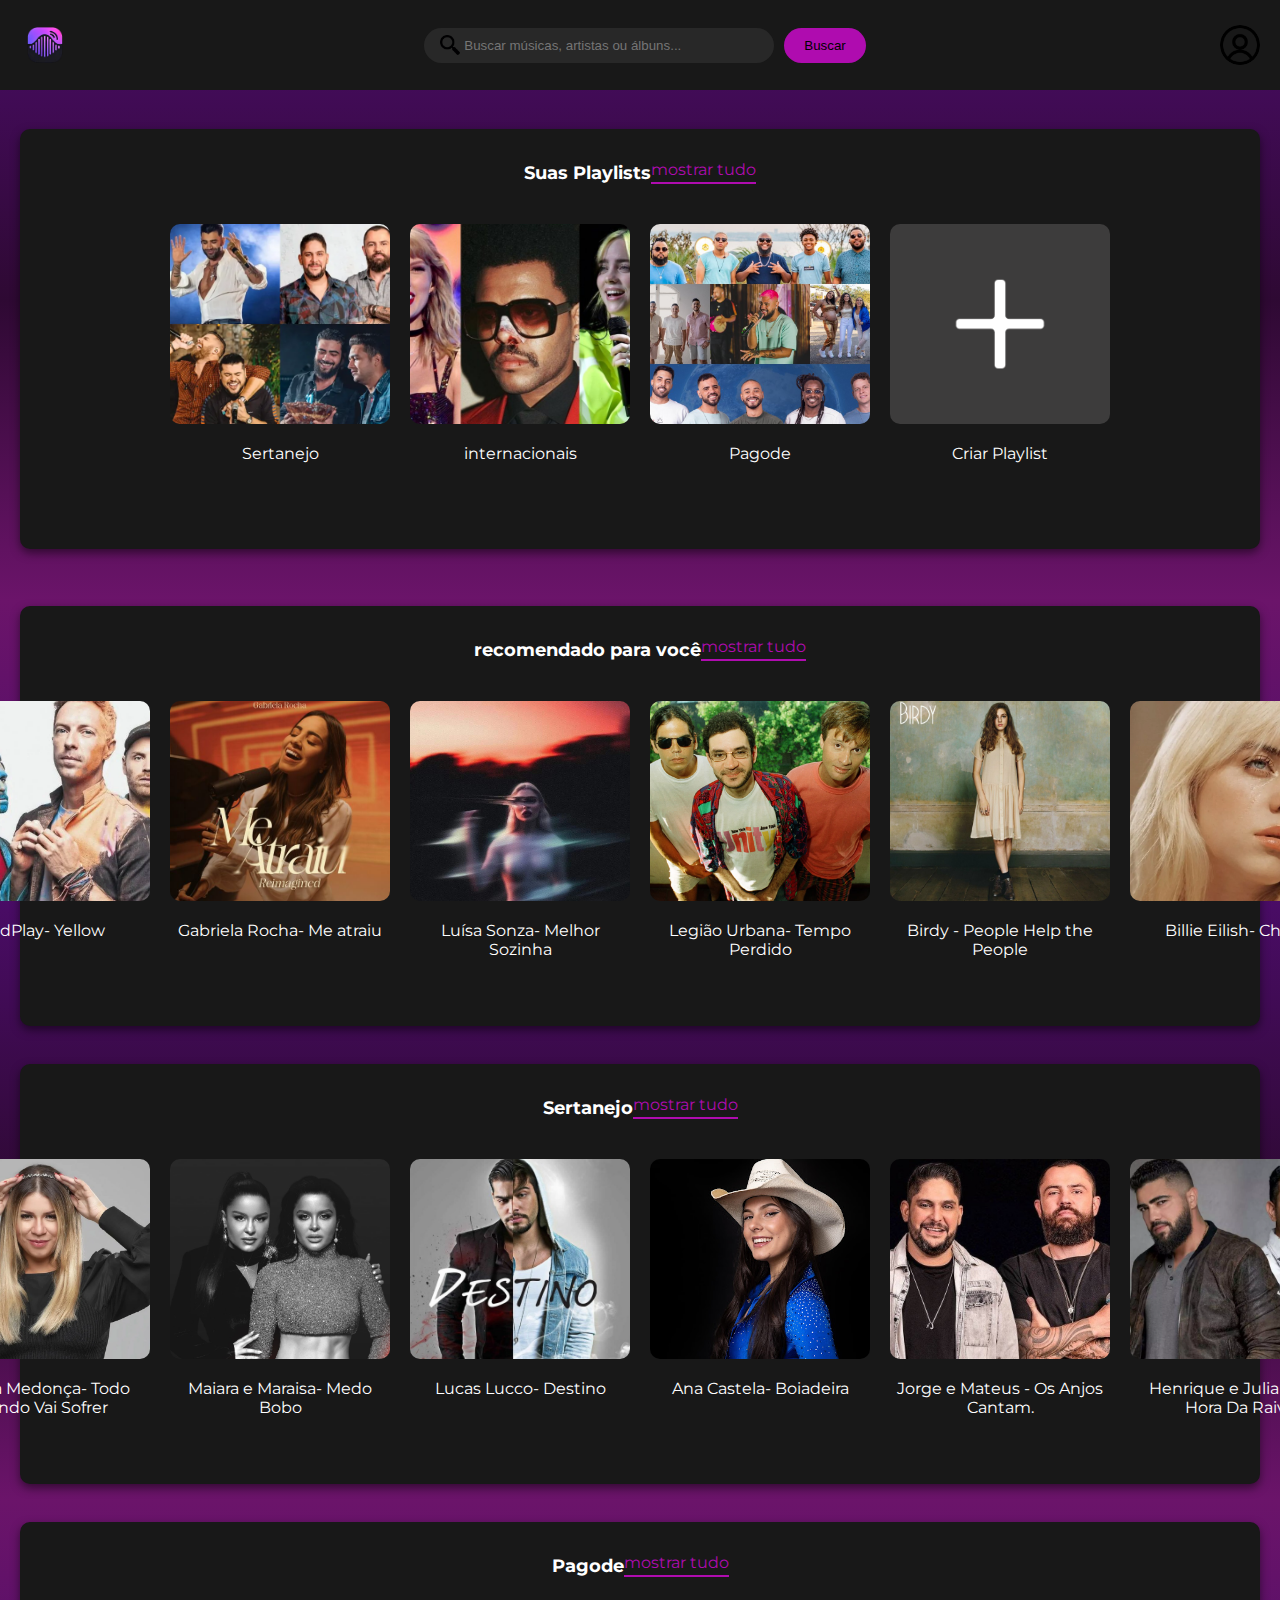
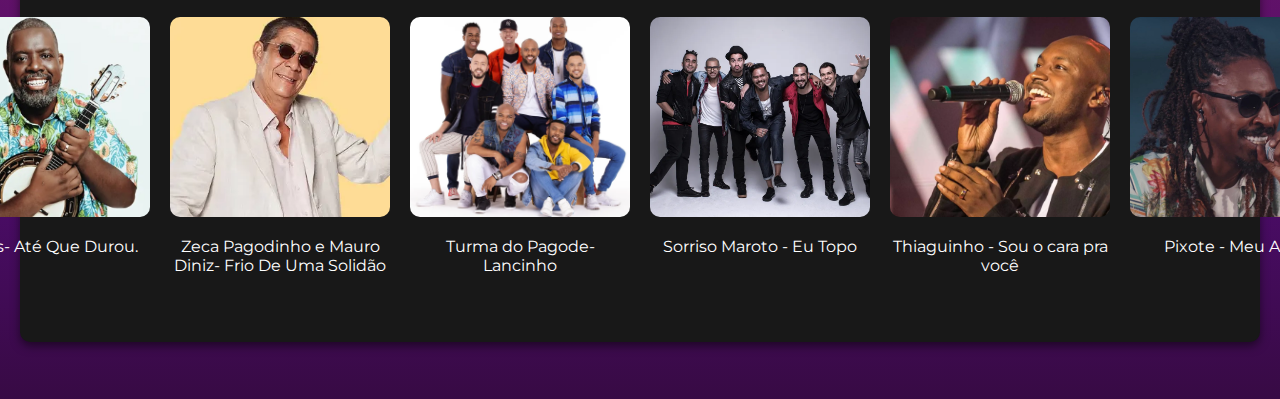
<file: testeSpotify/home.html>
<!DOCTYPE html>
<html lang="pt-br">
<head>
    <meta charset="UTF-8">
    <meta name="viewport" content="width=device-width, initial-scale=1.0">
    <title>Sonora - Home</title>
    <link rel="stylesheet" href="./styles/home.css">
    <link href="https://fonts.googleapis.com/css2?family=Montserrat:wght@400;600&display=swap" rel="stylesheet">
    <script src="./scripts/script.js"></script>
</head>
<body>
    <header>
        <img src="./imagens/unnamed.png" alt="Logo Sonora" class="logo">
        <div class="search-container">
            <button class="search-icon-button">
                <img src="./imagens/lupaCerta.png" alt="Lupa" class="search-icon">
            </button>
            <input type="text" placeholder="Buscar músicas, artistas ou álbuns...">
            <button class="search-button">Buscar</button>
        </div>
        
        <img id="icone_de_perfil" src="./imagens/iiicone.png" alt="Ícone de Perfil" class="profile-icon">
    </header>
    <br>
    
    <main>
        <div id="containe_musica">
            <div class="section-header">
                <h1>Suas Playlists</h1>
                <h1 class="mostrar-tudo">mostrar tudo</h1>
            </div>
            <section class="music-grid" id="musicGrid">
                <div class="music-grid"> <!-- Removendo o id do segundo music-grid -->
                    <div class="music-item">
                        <img src="./imagens/Playlist Sertaneja.webp" alt="Música 1" class="music-image">
                        <p class="music-title">Sertanejo</p>
                    </div>
                    <div class="music-item">
                        <img src="./imagens/internacionais.jpg" alt="Música 2" class="music-image">
                        <p class="music-title">internacionais</p>
                    </div>
                    <div class="music-item">
                        <img src="./imagens/pagode.jpg" alt="Música 3" class="music-image">
                        <p class="music-title">Pagode</p>
                    </div>
                    <div class="music-item" onclick="abrirCriarPlaylist()">
                        <img  src="./imagens/mais_certo.png" alt="Criar Playlist" class="music-image">
                        <p class="music-title">Criar Playlist</p>
                    </div>

                    
                </div>
        </div>
        <br>
        <br>
        <br>
        <div id="containe_musica">
            <div class="section-header">
                <h1>recomendado para você</h1>
                <h1 class="mostrar-tudo">mostrar tudo</h1>
            </div>
            <section class="music-grid" id="musicGrid">
                <div class="music-grid"> <!-- Removendo o id do segundo music-grid -->
                    <div class="music-item">
                        <img src="./imagens/coldplay.webp" alt="Música 1" class="music-image">
                        <p class="music-title">ColdPlay- Yellow</p>
                    </div>
                    <div class="music-item">
                        <img src="./imagens/me atraiu.jpg" alt="Música 2" class="music-image">
                        <p class="music-title">Gabriela Rocha- Me atraiu</p>
                    </div>
                    <div class="music-item">
                        <img src="./imagens/luiza sonza.jpg" alt="Música 3" class="music-image">
                        <p class="music-title">Luísa Sonza- Melhor Sozinha</p>
                    </div>
                    <div class="music-item">
                        <img src="./imagens/legiao urbana.jpg" alt="Música 4" class="music-image">
                        <p class="music-title">Legião Urbana- Tempo Perdido</p>
                    </div>
                    <div class="music-item">
                        <img src="./imagens/birdy.jpg" alt="Música 5" class="music-image">
                        <p class="music-title">Birdy - People Help the People</p>
                    </div>
                    <div class="music-item">
                        <img src="./imagens/billie.webp" alt="Música 6" class="music-image">
                        <p class="music-title">Billie Eilish- Chihiro</p>
                    </div>
                </div>
        </div>
        <br> 
        <br>

    
        <div id="containe_musica_sertaneja">
            <div class="section-header">
                <h1>Sertanejo</h1>
                <h1 class="mostrar-tudo">mostrar tudo</h1>
            </div>
            <section class="music-grid" id="musicGrid">
                <div class="carousel-container">
        
                    <div class="music-grid"> <!-- Removendo o id do segundo music-grid -->
                        <div class="music-item">
                            <img src="./imagens/marilia medonça.webp" alt="Música 1" class="music-image">
                            <p class="music-title">Marilia Medonça- Todo Mundo Vai Sofrer</p>
                        </div>
                        <div class="music-item">
                            <img src="./imagens/maiara e maraisa.jpg" alt="Música 2" class="music-image">
                            <p class="music-title">Maiara e Maraisa- Medo Bobo</p>
                        </div>
                        <div class="music-item">
                            <img src="./imagens/lucas lucco.jpg" alt="Música 3" class="music-image">
                            <p class="music-title">Lucas Lucco- Destino</p>
                        </div>
                        <div class="music-item">
                            <img src="./imagens/Ana castelaa.jpg" alt="Música 4" class="music-image">
                            <p class="music-title">Ana Castela- Boiadeira</p>
                        </div>
                        <div class="music-item">
                            <img src="./imagens/jorge e matheus.jpg" alt="Música 5" class="music-image">
                            <p class="music-title">Jorge e Mateus - Os Anjos Cantam.</p>
                        </div>
                        <div class="music-item">
                            <img src="./imagens/Henrique e Juliano.webp" alt="Música 6" class="music-image">
                            <p class="music-title">Henrique e Juliano- Na Hora Da Raiva</p>
                        </div>
                    </div>
                </div>
        </div>
        <br> 
        <br>

        <div id="containe_musica_pagode">
            <div class="section-header">
                <h1>Pagode</h1>
                <h1 class="mostrar-tudo">mostrar tudo</h1>
            </div>
            <section class="music-grid" id="musicGrid">
                <div class="carousel-container">
        
                    <div class="music-grid"> <!-- Removendo o id do segundo music-grid -->
                        <div class="music-item">
                            <img src="./imagens/pericles.jpg" alt="Música 1" class="music-image">
                            <p class="music-title">Pericles- Até Que Durou.</p>
                        </div>
                        <div class="music-item">
                            <img src="./imagens/download.webp" alt="Música 2" class="music-image">
                            <p class="music-title">Zeca Pagodinho e Mauro Diniz- Frio De Uma Solidão</p>
                        </div>
                        <div class="music-item">
                            <img src="./imagens/Turma do pagode.webp" alt="Música 3" class="music-image">
                            <p class="music-title">Turma do Pagode- Lancinho</p>
                        </div>
                        <div class="music-item">
                            <img src="./imagens/soorriso maroto.webp" alt="Música 4" class="music-image">
                            <p class="music-title">Sorriso Maroto - Eu Topo</p>
                        </div>
                        <div class="music-item">
                            <img src="./imagens/thiaguinho.webp" alt="Música 5" class="music-image">
                            <p class="music-title">Thiaguinho - Sou o cara pra você</p>
                        </div>
                        <div class="music-item">
                            <img src="./imagens/pixote.jpg" alt="Música 6" class="music-image">
                            <p class="music-title">Pixote - Meu Amor.</p>
                        </div>
                    </div>
                </div>
        </div>
        <br>
        <br>
        <br>
        

    
    </main>



    
    
    
</body>
</html>
</file>
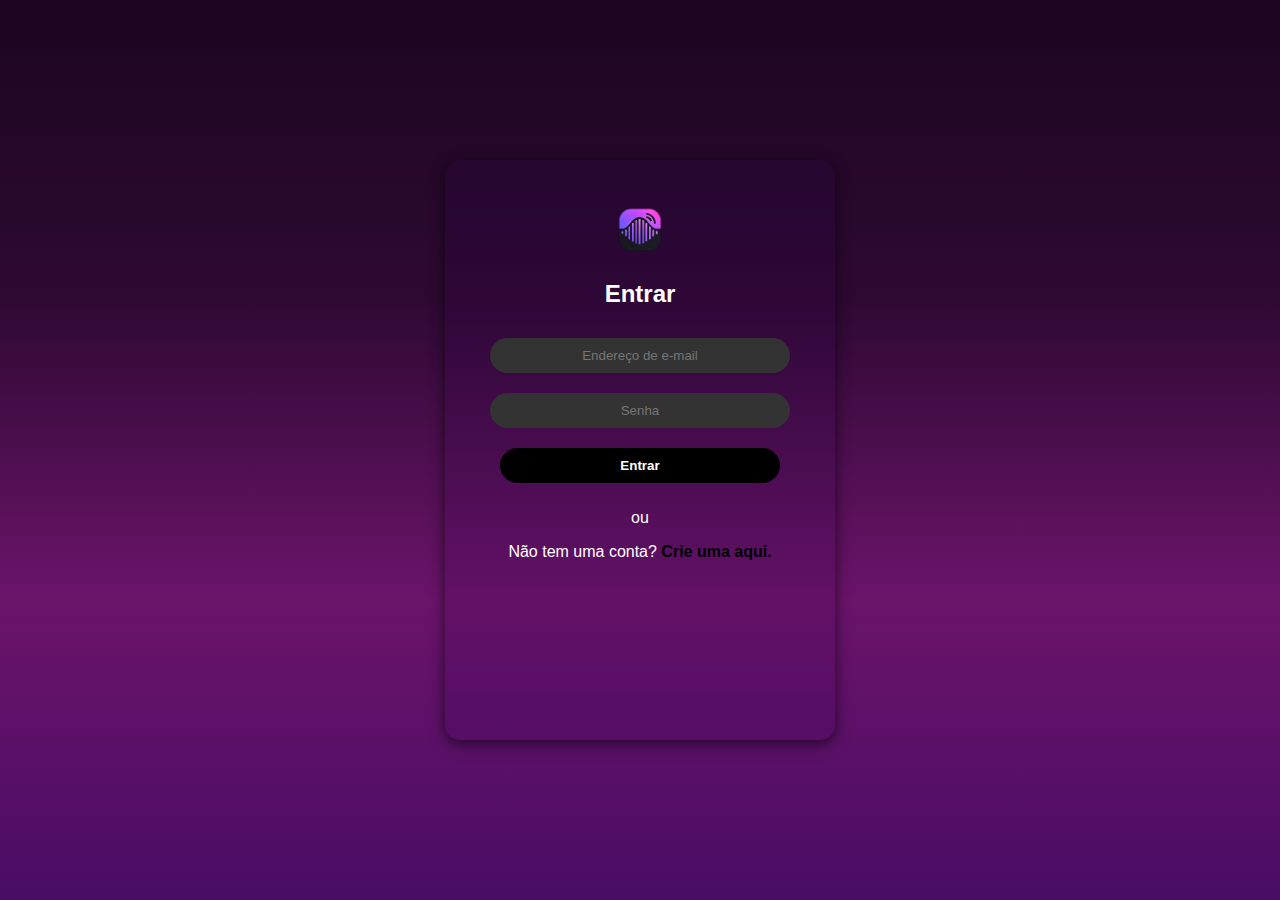
<file: testeSpotify/indexlogin.html>
<!DOCTYPE html>
<html lang="pt-br">
<head>
    <meta charset="UTF-8">
    <meta name="viewport" content="width=device-width, initial-scale=1.0">
    <title>Login</title>
    <link rel="stylesheet" href="./styles/login.css">
</head>
<body>
    <div class="container">
        <div id="logoSonora">
            <img src="./imagens/unnamed.png" alt="Logo Sonora">
        </div>
        <h1>Entrar</h1>
        <input id="loginEmail" type="email" placeholder="Endereço de e-mail">
        <input id="loginPassword" type="password" placeholder="Senha">
        <button class="button" onclick="login()">Entrar</button>
        <p>ou</p>
        <!-- Outros elementos omitidos -->
        <div class="register-link">
            <p>Não tem uma conta? <a href="indexregistro.html">Crie uma aqui.</a></p>
        </div>
    </div>

    <script>
        function login() {
            const loginEmail = document.getElementById('loginEmail').value;
            const loginPassword = document.getElementById('loginPassword').value;

            // Recupera os dados do localStorage
            const storedEmail = localStorage.getItem('email');
            const storedPassword = localStorage.getItem('password');

            // Verifica se o email e a senha correspondem
            if (loginEmail === storedEmail && loginPassword === storedPassword) {
                alert('Login bem-sucedido!');
                // Redireciona para a página principal ou dashboard
                window.location.href = 'home.html';
            } else {
                alert('E-mail ou senha incorretos.');
            }
        }
    </script>
</body>
</html>
</file>
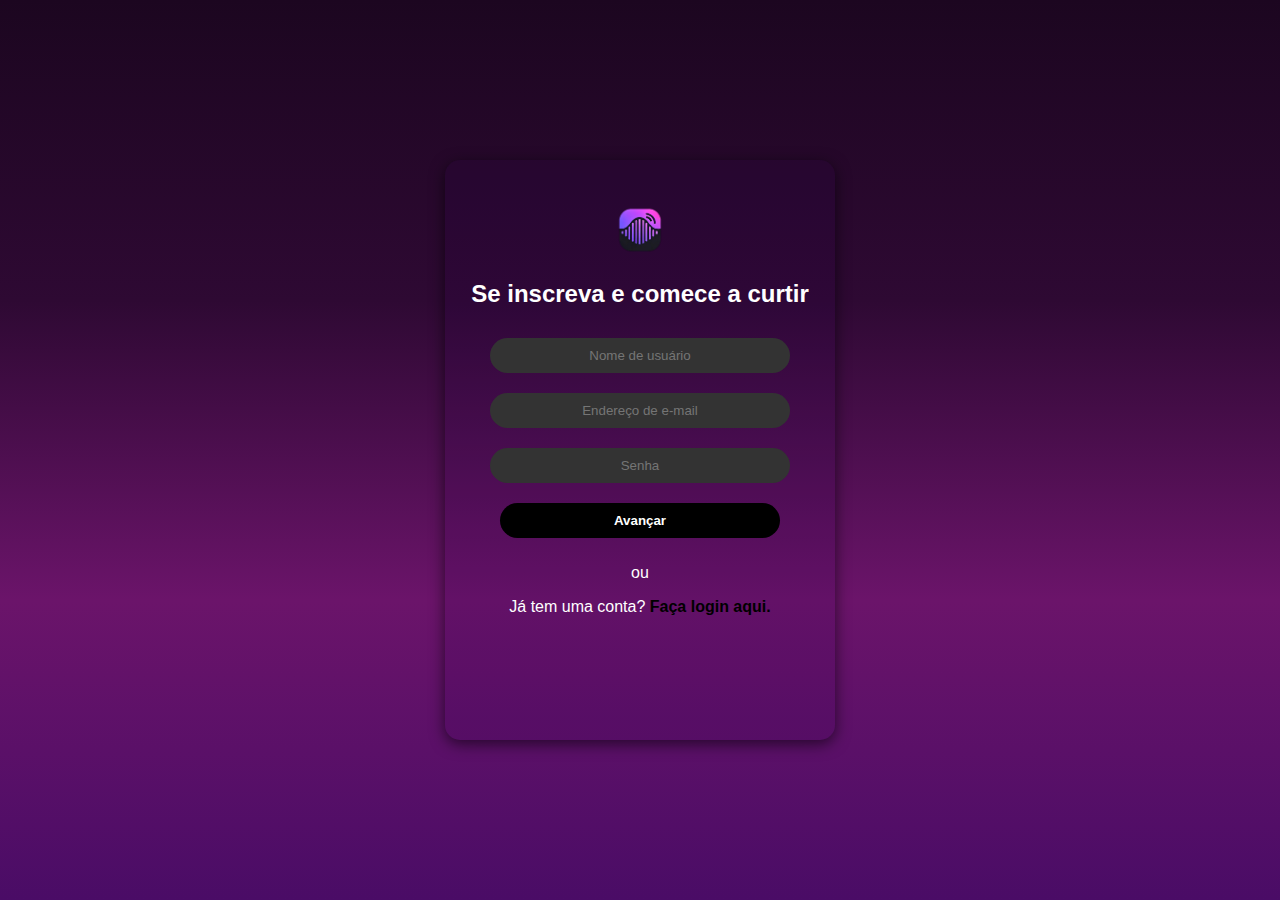
<file: testeSpotify/indexregistro.html>
<!DOCTYPE html>
<html lang="pt-br">
<head>
    <meta charset="UTF-8">
    <meta name="viewport" content="width=device-width, initial-scale=1.0">
    <title>Registro</title>
    <link rel="stylesheet" href="./styles/registro.css">
</head>
<body>
    <div class="container">
        <div id="logoSpotify">
            <img src="./imagens/unnamed.png" alt="Logo">
        </div>
        <h1>Se inscreva e comece a curtir</h1>
        <input id="username" type="text" placeholder="Nome de usuário">
        <input id="email" type="email" placeholder="Endereço de e-mail">
        <input id="password" type="password" placeholder="Senha">
        <button class="button" onclick="register()">Avançar</button>
        <p>ou</p>
        <!-- Outros elementos omitidos -->
        <div class="login-link">
            <p>Já tem uma conta? <a href="indexlogin.html">Faça login aqui.</a></p>
        </div>
    </div>

    <script>
        function register() {
            const username = document.getElementById('username').value;
            const email = document.getElementById('email').value;
            const password = document.getElementById('password').value;

            if (username && email && password) {
                // Armazena os dados no localStorage
                localStorage.setItem('username', username);
                localStorage.setItem('email', email);
                localStorage.setItem('password', password);

                alert('Registro bem-sucedido! Agora você pode fazer login.');
                // Redireciona para a página de login
                window.location.href = 'indexlogin.html';
            } else {
                alert('Por favor, preencha todos os campos.');
            }
        }
    </script>
</body>
</html>
</file>
<file: testeSpotify/styles/home.css>
body {
    font-family: 'Montserrat', sans-serif;
    background: linear-gradient(to bottom, #4a0c66, #2e0933, #6b146a, #4a0c66);
    color: white;
    margin: 0;
}

header {
    display: flex;
    justify-content: space-between;
    align-items: center;
    padding: 20px;
    background-color: #181818;
}

.logo {
    width: 50px;
}

.profile-icon {
    width: 40px;
    height: 40px;
    border-radius: 50%;
    cursor: pointer;
}

.search-container {
    display: flex;
    align-items: center;
}

input[type="text"] {
    width: 300px;
    padding: 10px;
    border-radius: 20px;
    border: none;
    background-color: #282828;
    color: white;
    margin-right: 10px;
}

.search-button {
    padding: 10px 20px;
    border-radius: 20px;
    border: none;
    background-color: #535353; /* Cor verde do Spotify */
    color: white;
    cursor: pointer;
    transition: background-color 0.3s;
}

.search-button:hover {
    background-color: #1aa34a; /* Verde mais claro ao passar o mouse */
}

main {
    padding: 20px;
    
    
}

#containe_musica {
    background-color: #181818;
    padding: 20px; 
    border-radius: 10px; 
    box-shadow: 0 4px 10px rgba(0, 0, 0, 0.5);
    height: 380px;
    justify-items: center;
    align-items: center;
    
}

h1{
    height: 20px;
    font-size: large;
}





.music-grid {
    display: flex; /* Exibe os itens em linha */
    
}

.music-item {
    width: 220px; /* Largura do item */
    margin: 10px; /* Espaço entre os itens */
    text-align: center; /* Centraliza o texto */
}

.music-image {
    width: 100%;
    height: 100%;
    max-height: 200px;  /* Define uma altura máxima para que as imagens não fiquem muito grandes */
    object-fit: contain;  /* Mantém a proporção da imagem e ajusta dentro do contêiner */
    border-radius: 10px;
}






.music-item:hover {
    transform: scale(1.05); /* Efeito de crescimento ao passar o mouse */
}

.music-image {
    width: 100%;
    height: 100%;
    object-fit: cover;
    border-radius: 10px;
}
body {
    font-family: 'Montserrat', sans-serif;
    background-color: #121212;
    color: white;
    margin: 0;
    display: flex;
    flex-direction: column;
    min-height: 100vh; /* Garante que o body ocupe a altura total da janela */
    height: 100vh; /* Ajusta a altura para ocupar toda a tela */
    overflow-y: auto; /* Permite rolagem vertical */
}

main {
    flex: 1; /* Faz o main expandir para ocupar o espaço restante */
    padding: 20px;
}

footer {
    text-align: center;
    padding: 10px;
    background-color: #222;
    margin-top: auto; /* Empurra o footer para o final da página */
}


.section-header {
    display: flex;
    justify-content: space-between;
    align-items: center;
    padding: 0 20px;
    margin-bottom: 20px;
}

.mostrar-tudo {
    font-size: 16px;
    font-weight: normal;
    color: #af0caf;
    cursor: pointer;
    border-bottom: 2px solid #af0caf; /* Adiciona a linha */
    padding-bottom: 2px; /* Dá um pequeno espaço entre o texto e a linha */
}

.mostrar-tudo:hover {
    text-decoration: none; /* Remove o sublinhado padrão */
    border-bottom: 2px solid #af0caf; /* Muda a cor da linha ao passar o mouse */
}


.search-container {
    display: flex;
    align-items: center;
    position: relative;
}

.search-icon-button {
    background-color: transparent;
    border: none;
    position: absolute;
    left: 10px;
    cursor: pointer;
    display: flex;
    align-items: center;
}

.search-icon {
    width: 20px;
    height: 20px;
}

input[type="text"] {
    width: 300px;
    padding: 10px 10px 10px 40px; /* Espaço extra à esquerda para a lupa */
    border-radius: 20px;
    border: none;
    background-color: #282828;
    color: white;
}

.search-button {
    padding: 10px 20px;
    border-radius: 20px;
    border: none;
    background-color: #af0caf;
    color: rgb(0, 0, 0);
    cursor: pointer;
    transition: background-color 0.3s;
}

.search-button:hover {
    background-color: #541ab3;
}



 

main {
    padding: 20px;
    height: auto; /* Permite que o conteúdo do main expanda conforme necessário */
    min-height: 100vh; /* Garante que o main ocupe no mínimo a altura total da tela */
}

footer {
    text-align: center;
    padding: 10px;
    background-color: #222;
    position: relative; /* Remove o "fixo" para permitir rolagem */
}

#containe_musica_sertaneja {
    background-color: #181818;
    padding: 20px; 
    border-radius: 10px; 
    box-shadow: 0 4px 10px rgba(0, 0, 0, 0.5);
    height: 380px;
    justify-items: center;
    align-items: center;
    
}



#containe_musica_pagode {
    background-color: #181818;
    padding: 20px; 
    border-radius: 10px; 
    box-shadow: 0 4px 10px rgba(0, 0, 0, 0.5);
    height: 380px;
    justify-items: center;
    align-items: center;
    
}
</file>
<file: testeSpotify/styles/login.css>
body {
    font-family: Arial, sans-serif;
    background: linear-gradient(to bottom, #1c0620, #2e0933, #6b146a, #4a0c66);
    color: white;
    display: flex;
    justify-content: center;
    align-items: center;
    height: 100vh;
    margin: 0;
}
.container {
    background-color: rgba(48, 0, 85, 0.13); /* Roxo mais escuro com mais transparência */
    padding: 40px 20px; /* Adicionado espaçamento interno */
    border-radius: 15px; /* Bordas arredondadas */
    box-shadow: 0 4px 15px rgba(0, 0, 0, 0.6); /* Sombra */
    text-align: center;
    width: 350px; /* Ajuste de largura */
    min-height: 500px; /* Ajuste de altura mínima */
}
h1 {
    font-size: 24px;
    margin-bottom: 20px;
}
input[type="email"], input[type="password"], .button {
    width: 80%; /* Ajuste para ocupar 80% da largura do container */
    padding: 10px;
    margin: 10px 0;
    border-radius: 25px;
    border: none;
    text-align: center; /* Centraliza o texto dentro dos inputs */
}
input[type="email"], input[type="password"] {
    background-color: #333;
    color: white;
}
.button {
    background-color: #000000;
    color: white;
    cursor: pointer;
    font-weight: bold;
}
.alternative-login {
    display: flex;
    flex-direction: column;
    gap: 10px;
    margin: 20px 0;
}
.alternative-login a {
    text-decoration: none;
    display: flex;
    align-items: center;
    justify-content: center;
    background-color: #333;
    padding: 10px;
    border-radius: 25px;
    color: white;
}
.alternative-login a img {
    width: 20px;
    margin-right: 10px;
}
.alternative-login a.google {
    background-color: #222222;
}
.alternative-login a.facebook {
    background-color: #222222;
}
.alternative-login a.apple {
    background-color: #000;
}
.login-link {
    margin-top: 10px;
}
.login-link a {
    color: #000000;
    text-decoration: none;
    font-weight: bold;
}
#logoSonora {
    margin-bottom: 20px;
}
#logoSonora img {
    width: 60px; /* Tamanho ajustado para a logo */
    display: block;
    margin: 0 auto; /* Centraliza horizontalmente */
}

.register-link a{
    text-decoration: none;
    color: #000;
    font-weight: bold;
}
</file>
<file: testeSpotify/styles/registro.css>
body {
    font-family: Arial, sans-serif;
    background: linear-gradient(to bottom, #1c0620, #2e0933, #6b146a, #4a0c66);
    color: white;
    display: flex;
    justify-content: center;
    align-items: center;
    height: 100vh;
    margin: 0;
}
.container {
    background-color: rgba(48, 0, 85, 0.13); /* Roxo mais escuro com mais transparência */
    padding: 40px 20px; /* Adicionado espaçamento interno */
    border-radius: 15px; /* Bordas arredondadas */
    box-shadow: 0 4px 15px rgba(0, 0, 0, 0.6); /* Sombra */
    text-align: center;
    width: 350px; /* Ajuste de largura */
    min-height: 500px; /* Ajuste de altura mínima */
}

h1 {
    font-size: 24px;
    margin-bottom: 20px;
}
input[type="a"], input[type="text"], .button {
    background-color: #333;
    width: 80%; /* Ajuste para ocupar 80% da largura do container */
    padding: 10px;
    margin: 10px 0;
    border-radius: 25px;
    border: none;
    text-align: center; /* Centraliza o texto dentro dos inputs */
}
input[type="a"], input[type="email"], .button {
    background-color: #333;
    width: 80%; /* Ajuste para ocupar 80% da largura do container */
    padding: 10px;
    margin: 10px 0;
    border-radius: 25px;
    border: none;
    text-align: center; /* Centraliza o texto dentro dos inputs */
}
input[type="a"], input[type="password"], .button {
    background-color: #333;
    width: 80%; /* Ajuste para ocupar 80% da largura do container */
    padding: 10px;
    margin: 10px 0;
    border-radius: 25px;
    border: none;
    text-align: center; /* Centraliza o texto dentro dos inputs */
}
input[type="a"] {
    background-color: #333;
    color: white;
}
.button {
    background-color: #000000;
    color: white;
    cursor: pointer;
    font-weight: bold;
}
.alternative-login {
    display: flex;
    flex-direction: column;
    gap: 10px;
    margin: 20px 0;
}
.alternative-login a {
    text-decoration: none;
    display: flex;
    align-items: center;
    justify-content: center;
    background-color: #333;
    padding: 10px;
    border-radius: 25px;
    color: white;
}
.alternative-login a img {
    width: 20px;
    margin-right: 10px;
}
.alternative-login a.google {
    background-color: #222222;
}
.alternative-login a.facebook {
    background-color: #222222;
}
.alternative-login a.apple {
    background-color: #000;
}
.login-link {
    margin-top: 10px;
}
.login-link a {
    color: #000000;
    text-decoration: none;
    font-weight: bold;
}
#logoSpotify {
    margin-bottom: 20px;
}

#logoSpotify img {
    width: 60px; /* Tamanho ajustado para a logo */
    display: block;
    margin: 0 auto; /* Centraliza horizontalmente */
}
</file>
